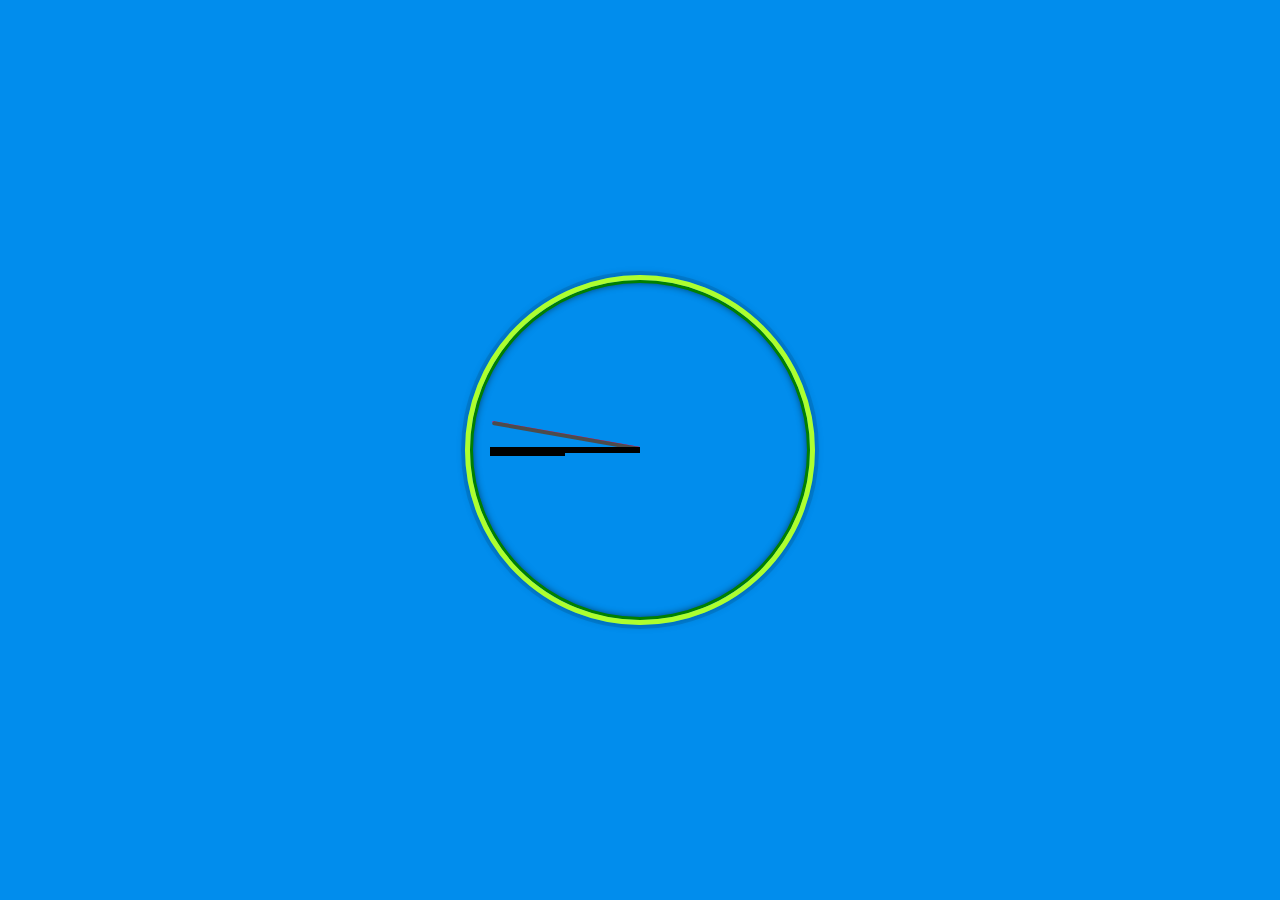
<file: 02 - JS and CSS Clock/index.html>
<!DOCTYPE html>
<html lang="en">

<head>
  <meta charset="UTF-8">
  <title>JS + CSS Clock</title>
</head>

<body>
  <div class="clock">
    <div class="clock-face">
      <div class="hand second-hand"></div>
      <div class="hand minute-hand"></div>
      <div class="hand hour-hand">
        <div class="hand dot"></div>
      </div>
      
    </div>
  </div>
  <style>
    html {
      background: #018DED url(https://images.unsplash.com/photo-1501769214405-5e5ee5125a02?ixlib=rb-1.2.1&ixid=eyJhcHBfaWQiOjEyMDd9&auto=format&fit=crop&w=1898&q=80);
      background-size: cover;
      /* background-position-y: -200px; */
      background-repeat: no-repeat;
      font-family: 'helvetica neue';
      text-align: center;
      font-size: 10px;
      /* width: 100vw; */
    }

    body {
      margin: 0;
      font-size: 2rem;
      display: flex;
      flex: 1;
      min-height: 100vh;
      align-items: center;
    }

    .clock {
      width: 30rem;
      height: 30rem;
      border: 5px solid greenyellow;
      border-radius: 50%;
      margin: 50px auto;
      position: relative;
      padding: 2rem;
      box-shadow:
        0 0 0 4px rgba(0, 0, 0, 0.1),
        inset 0 0 0 3px green,
        inset 0 0 10px black,
        0 0 10px rgba(0, 0, 0, 0.2);
    }

    .clock-face {
      /* position: relative; */
      width: 100%;
      height: 100%;
      transform: translateY(-3px);
      /* transform: translateY(+3px); */
      /* account for the height of the clock hands */
    }

    .hand {
      width: 50%;
      height: 6px;
      background: black;
      position: absolute;
      top: 50%;
      /* border-radius: 6px; */
      transform-origin: 100%;
      transform: rotate(0deg);
      transition-timing-function: cubic-bezier(0, 2.8, 1, 1);
    }

    .second-hand {
      background: #ff0080;
      transform: rotate(10deg);
      height: 2px;
      border-radius: 1px;
    }

    .minute-hand {
      background: #4c4c4c;
      transform: rotate(10deg);
      height: 4px;
      border-radius: 2px;
    }
  </style>
  <script src="app.js"></script>
</body>

</html>
</file>
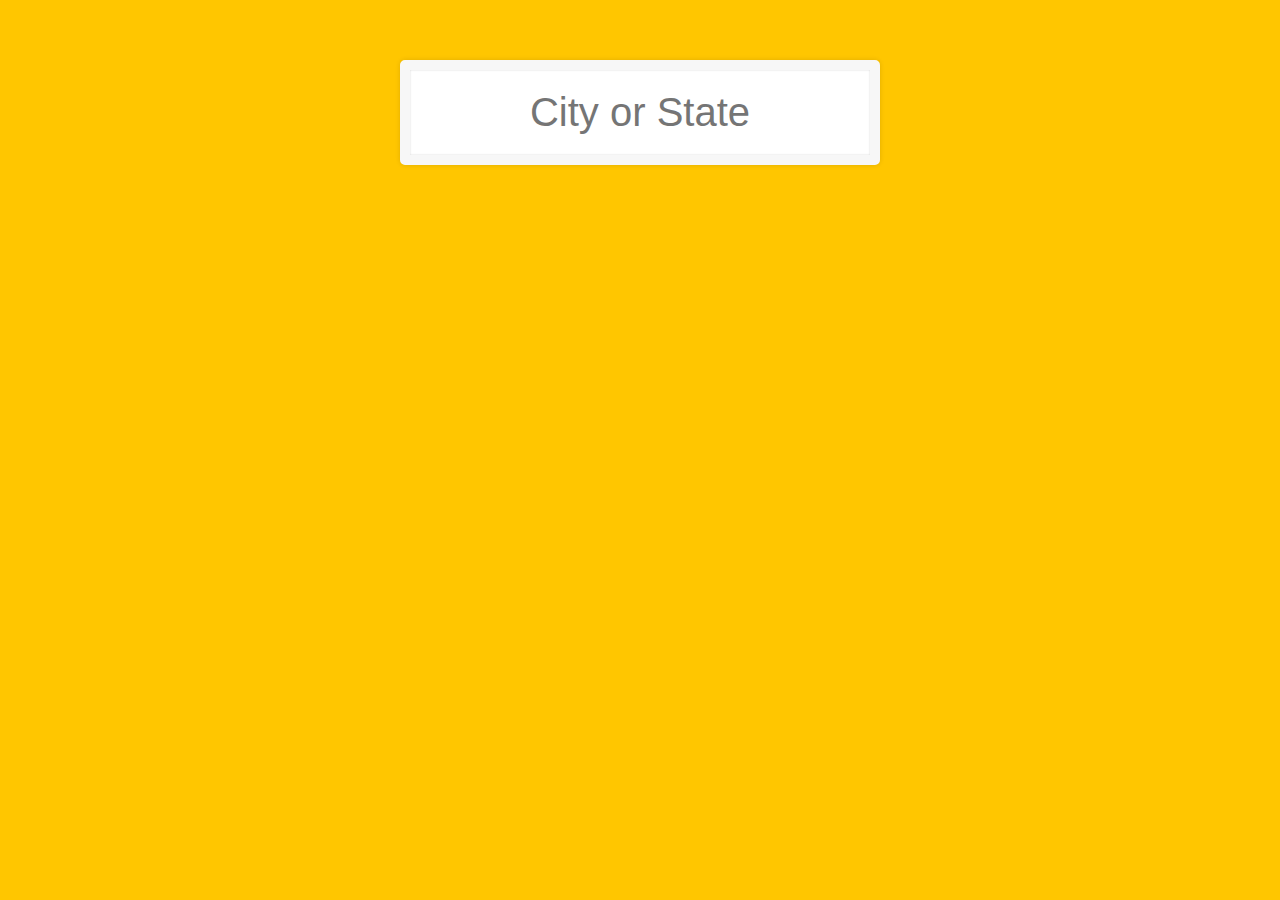
<file: 06 - Type Ahead/index.html>
<!DOCTYPE html>
<html lang="en">
<head>
  <meta charset="UTF-8">
  <title>Type Ahead 👀</title>
  <link rel="stylesheet" href="style.css">
</head>
<body>

  <form class="search-form">
    <input type="text" class="search" placeholder="City or State">
    <ul class="suggestions">
      
    </ul>
  </form>
<script>
const endpoint = 'https://gist.githubusercontent.com/Miserlou/c5cd8364bf9b2420bb29/raw/2bf258763cdddd704f8ffd3ea9a3e81d25e2c6f6/cities.json';

const cities = [];

const prom = fetch(endpoint)
  .then(blob => blob.json())
  .then(data => cities.push(...data));

function findMatches(wordToMatch, cities) {
  return cities.filter(place => {
    const regex = new RegExp(wordToMatch, 'gi');
    return place.city.match(regex) || place.state.match(regex);
  });
};

function numberWithCommas(x) {
  return x.toString().replace(/\B(?=(\d{3})+(?!\d))/g, ',');
}

function displayMatches() {
  const matchArr = findMatches(this.value, cities);
  const html = matchArr.map(place =>{
    const regex = new RegExp(this.value,'gi');
    const cityName = place.city.replace(regex, `
      <span class="hl">${this.value}</span>`);
    const stateName = place.state.replace(regex, `
      <span class="hl">${this.value}</span>`);
      
    return `
    <li>
      <span class="name">${cityName}, ${stateName}</span>
      <span class="population">${numberWithCommas(place.population)}</span>
    </li>
    `;
  }).join('');
  suggestions.innerHTML = html;
  if(searchInput.value ==='') {
    suggestions.innerHTML = `
    <li>Filter for a city</li>
      <li>or a state</li>
    `;
  }
  // console.log(matchArr);
}

const searchInput = document.querySelector('.search');
const suggestions = document.querySelector('.suggestions');

searchInput.addEventListener('DOMContentLoaded', displayMatches);
searchInput.addEventListener('keyup', displayMatches);

</script>
</body>
</html>
</file>
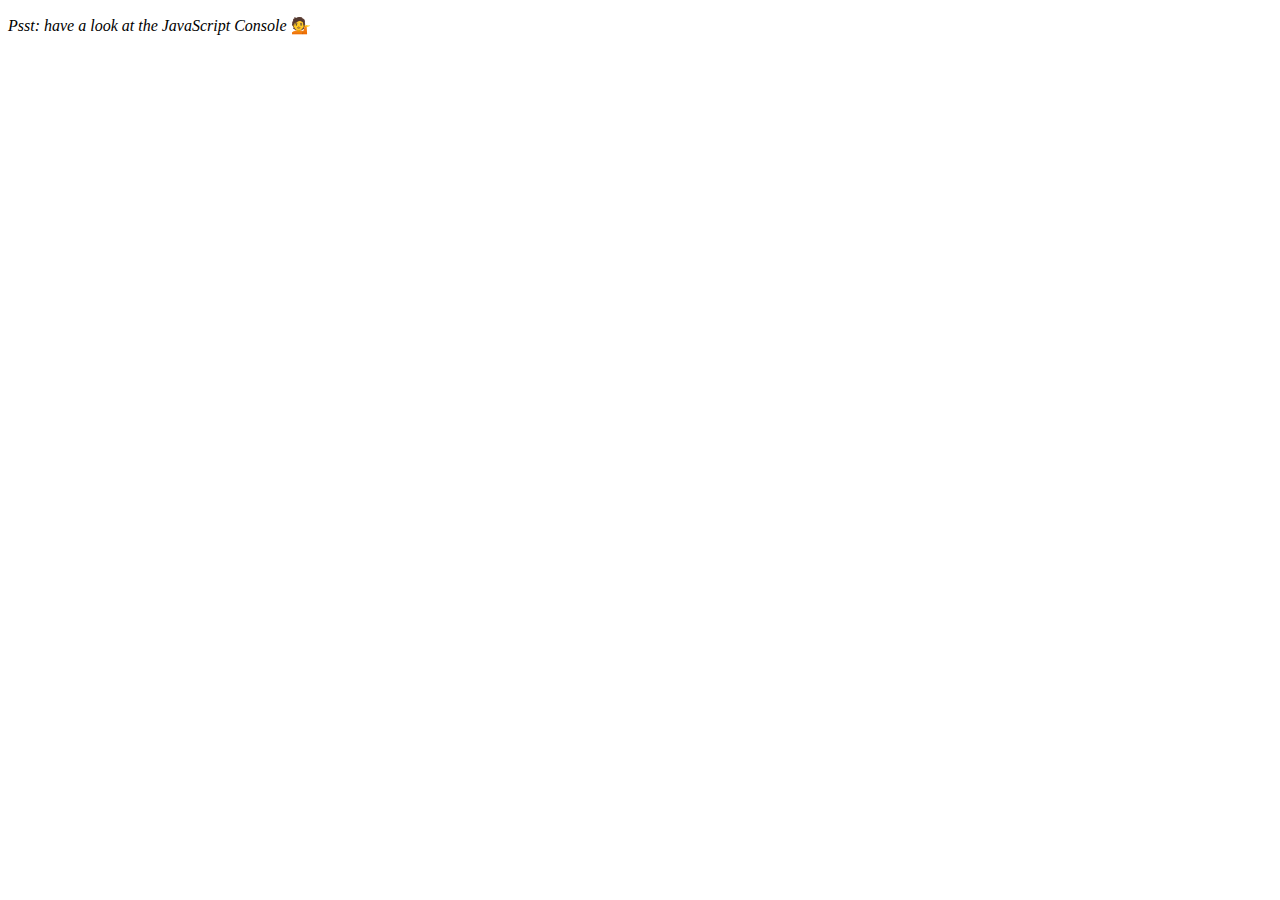
<file: 07 - Array Cardio Day 2/index.html>
<!DOCTYPE html>
<html lang="en">

<head>
  <meta charset="UTF-8">
  <title>Array Cardio 💪💪</title>
</head>

<body>
  <p><em>Psst: have a look at the JavaScript Console</em> 💁</p>
  <script src="app.js"></script>
</body>

</html>
</file>
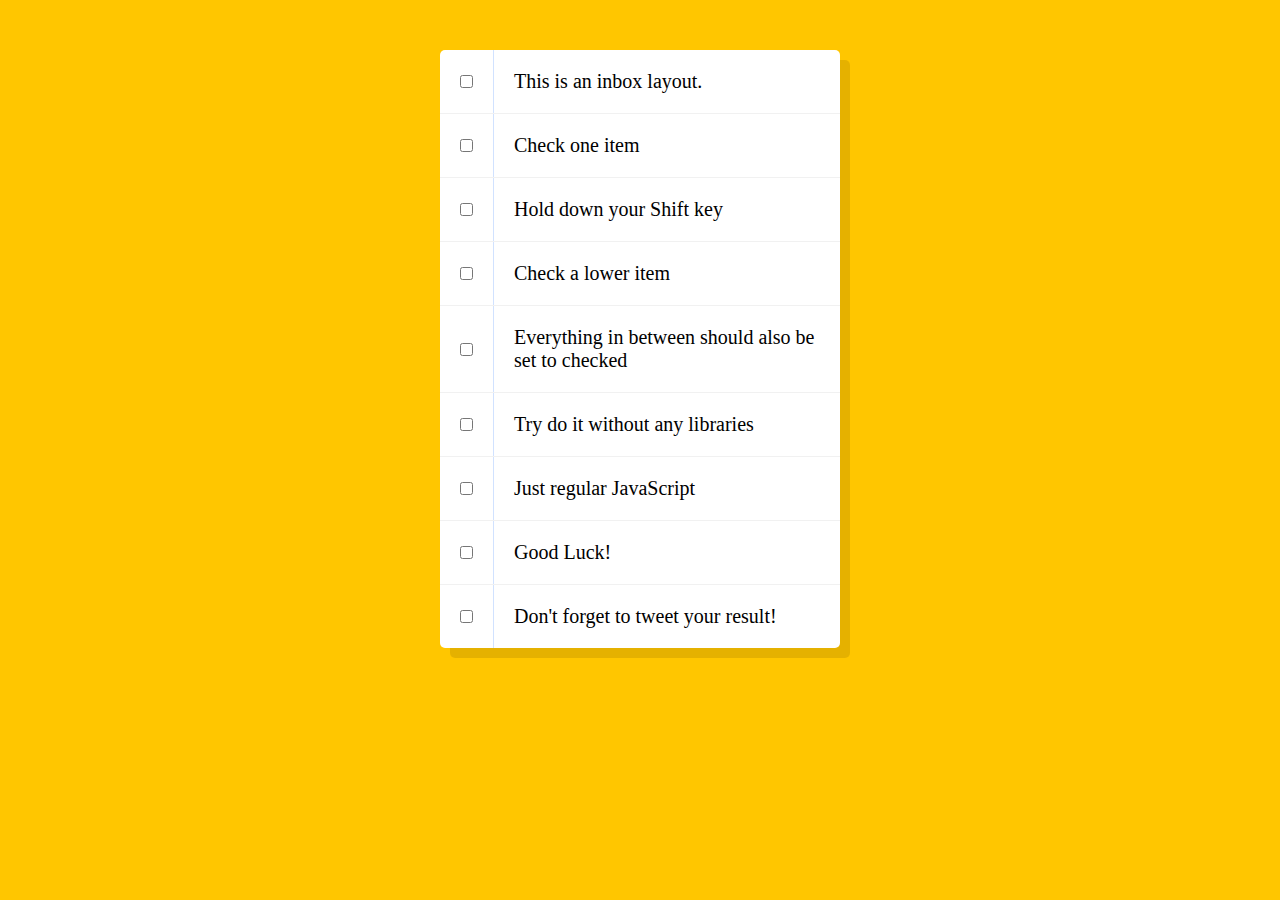
<file: 10 - Hold Shift and Check Checkboxes/index.html>
<!DOCTYPE html>
<html lang="en">
<head>
  <meta charset="UTF-8">
  <title>Hold Shift to Check Multiple Checkboxes</title>
</head>
<body>
  <style>

    html {
      font-family: sans-serif;
      background: #ffc600;
    }

    .inbox {
      max-width: 400px;
      margin: 50px auto;
      background: white;
      border-radius: 5px;
      box-shadow: 10px 10px 0 rgba(0,0,0,0.1);
    }

    .item {
      display: flex;
      align-items: center;
      border-bottom: 1px solid #F1F1F1;
    }

    .item:last-child {
      border-bottom: 0;
    }


    input:checked + p {
      background: #F9F9F9;
      text-decoration: line-through;
    }

    input[type="checkbox"] {
      margin: 20px;
    }

    p {
      margin: 0;
      padding: 20px;
      transition: background 0.2s;
      flex: 1;
      font-family: 'helvetica neue';
      font-size: 20px;
      font-weight: 200;
      border-left: 1px solid #D1E2FF;
    }
  </style>
   <!--
   The following is a common layout you would see in an email client.

   When a user clicks a checkbox, holds Shift, and then clicks another checkbox a few rows down, all the checkboxes in-between those two checkboxes should be checked.

  -->
  <div class="inbox">
    <div class="item">
      <input type="checkbox">
      <p>This is an inbox layout.</p>
    </div>
    <div class="item">
      <input type="checkbox">
      <p>Check one item</p>
    </div>
    <div class="item">
      <input type="checkbox">
      <p>Hold down your Shift key</p>
    </div>
    <div class="item">
      <input type="checkbox">
      <p>Check a lower item</p>
    </div>
    <div class="item">
      <input type="checkbox">
      <p>Everything in between should also be set to checked</p>
    </div>
    <div class="item">
      <input type="checkbox">
      <p>Try do it without any libraries</p>
    </div>
    <div class="item">
      <input type="checkbox">
      <p>Just regular JavaScript</p>
    </div>
    <div class="item">
      <input type="checkbox">
      <p>Good Luck!</p>
    </div>
    <div class="item">
      <input type="checkbox">
      <p>Don't forget to tweet your result!</p>
    </div>
  </div>

<script>
const checkboxes = document.querySelectorAll('.inbox input[type="checkbox"]');

let lastChecked;

function handleCheck(e) {
  // Check if they had the shift key down
  // AND check that they are checking it
  let inBetween = false;
  if (e.shiftKey && this.checked) {
    // go ahead and do what we please
    // loop over every single checkbox
    checkboxes.forEach(checkbox => {
      console.log(checkbox);
      if (checkbox === this || checkbox === lastChecked) {
        inBetween = !inBetween;
        console.log('Starting to check them in between!');
      }
      if (inBetween) {
        checkbox.checked = true;
      }
    });
  }

  lastChecked = this;
}

checkboxes.forEach(checkbox => checkbox.addEventListener('click', handleCheck));
</script>
</body>
</html>
</file>
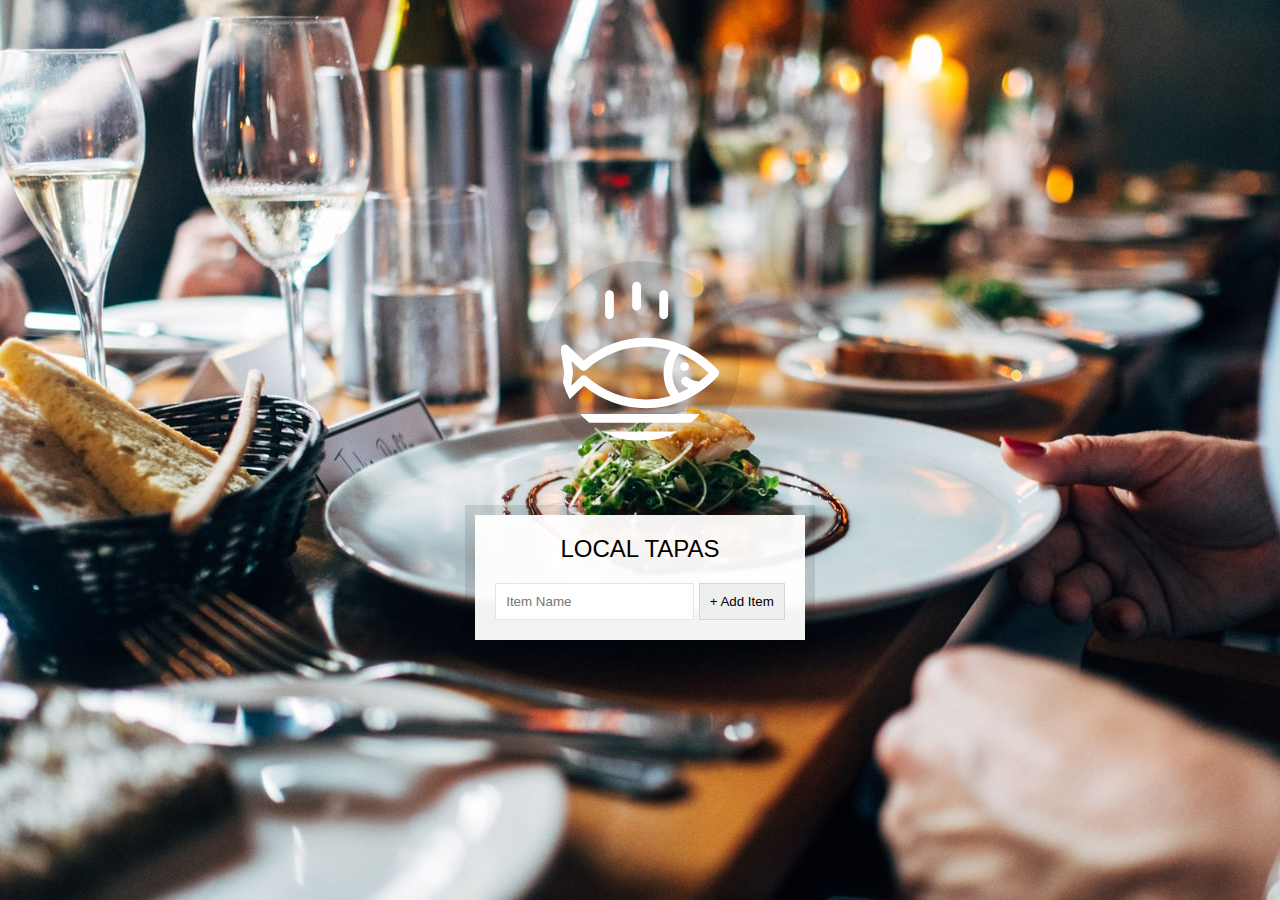
<file: 15 - LocalStorage/index.html>
<!DOCTYPE html>
<html lang="en">
<head>
  <meta charset="UTF-8">
  <title>LocalStorage</title>
  <link rel="stylesheet" href="style.css">
</head>
<body>
  <!--
      Fish SVG Cred:
      https://thenounproject.com/search/?q=fish&i=589236
   -->

   <svg xmlns="http://www.w3.org/2000/svg" xmlns:xlink="http://www.w3.org/1999/xlink" version="1.1" x="0px" y="0px" viewBox="0 0 512 512" enable-background="new 0 0 512 512" xml:space="preserve"><g><path d="M495.9,425.3H16.1c-5.2,0-10.1,2.9-12.5,7.6c-2.4,4.7-2.1,10.3,0.9,14.6l39,56.4c2.6,3.8,7,6.1,11.6,6.1h401.7   c4.6,0,9-2.3,11.6-6.1l39-56.4c3-4.3,3.3-9.9,0.9-14.6C506,428.2,501.1,425.3,495.9,425.3z M449.4,481.8H62.6L43,453.6H469   L449.4,481.8z"/><path d="M158.3,122c7.8,0,14.1-6.3,14.1-14.1V43.4c0-7.8-6.3-14.1-14.1-14.1c-7.8,0-14.1,6.3-14.1,14.1v64.5   C144.2,115.7,150.5,122,158.3,122z"/><path d="M245.1,94.7c7.8,0,14.1-6.3,14.1-14.1V16.1c0-7.8-6.3-14.1-14.1-14.1C237.3,2,231,8.3,231,16.1v64.5   C231,88.4,237.3,94.7,245.1,94.7z"/><path d="M331.9,122c7.8,0,14.1-6.3,14.1-14.1V43.4c0-7.8-6.3-14.1-14.1-14.1s-14.1,6.3-14.1,14.1v64.5   C317.8,115.7,324.1,122,331.9,122z"/><path d="M9.6,385.2c5.3,2.8,11.8,1.9,16.2-2.2l50.6-47.7c56.7,46.5,126.6,71.9,198.3,71.9c0,0,0,0,0,0   c87.5,0,169.7-36.6,231.4-103.2c5-5.4,5-13.8,0-19.2c-61.8-66.5-144-103.2-231.4-103.2c-72,0-142.2,25.6-199,72.5l-50-47.1   c-4.4-4.1-10.9-5-16.2-2.2c-5.3,2.8-8.3,8.7-7.4,14.6l11.6,75L2.2,370.6C1.3,376.5,4.2,382.4,9.6,385.2z M380.9,230.8   c34.9,14.3,67.2,35.7,95.3,63.6c-10.1,10-20.8,19.2-31.9,27.5c-22.4-3.3-29.6-8.8-30.7-9.7c-4-5.7-11.8-7.7-18.1-4.4   c-6.9,3.6-9.5,12.2-5.9,19.1c1.9,3.5,7.3,10.3,22.4,16c-10.1,5.7-20.5,10.7-31.1,15.1C352.4,320.2,352.4,268.6,380.9,230.8z    M36.3,255.6l29.4,27.7c5.3,5,13.6,5.1,19.1,0.3c53.2-47.6,120.7-73.7,190-73.7c26.9,0,53.2,3.9,78.5,11.3   c-29.3,44.6-29.3,102,0,146.6c-25.3,7.4-51.6,11.3-78.5,11.3c-69,0-136.3-26-189.4-73.2c-2.7-2.4-13.4-6.3-19.1,0.3l-30.1,28.3   l5.7-40C42.2,293,36.3,255.6,36.3,255.6z"/><circle cx="398.8" cy="273.8" r="14.1"/></g></svg>

  <div class="wrapper">
    <h2>LOCAL TAPAS</h2>
    <p></p>
    <ul class="plates">
      <li>Loading Tapas...</li>
    </ul>
    <form class="add-items">
      <input type="text" name="item" placeholder="Item Name" required>
      <input type="submit" value="+ Add Item">
    </form>
  </div>

<script>
  const addItems = document.querySelector('.add-items');
  const itemsList = document.querySelector('.plates');
  const items = JSON.parse(localStorage.getItem('items')) || [];

  function addItem(e) {
    e.preventDefault();
    const text = (this.querySelector('[name=item]')).value;
    const item = {
      text,
      done: false
    };

    items.push(item);
    populateList(items, itemsList);
    localStorage.setItem('items', JSON.stringify(items));
    this.reset();
  }

  function populateList(plates = [], platesList) {
    platesList.innerHTML = plates.map((plate, i) => {
      return `
        <li>
          <input type="checkbox" data-index=${i} id="item${i}" ${plate.done ? 'checked' : ''} />
          <label for="item${i}">${plate.text}</label>
        </li>
      `;
    }).join('');
  }

  function toggleDone(e) {
    if (!e.target.matches('input')) return; // skip this unless it's an input
    const el = e.target;
    const index = el.dataset.index;
    items[index].done = !items[index].done;
    localStorage.setItem('items', JSON.stringify(items));
    populateList(items, itemsList);
  }

  addItems.addEventListener('submit', addItem);
  itemsList.addEventListener('click', toggleDone);

  populateList(items, itemsList);

</script>


</body>
</html>
</file>
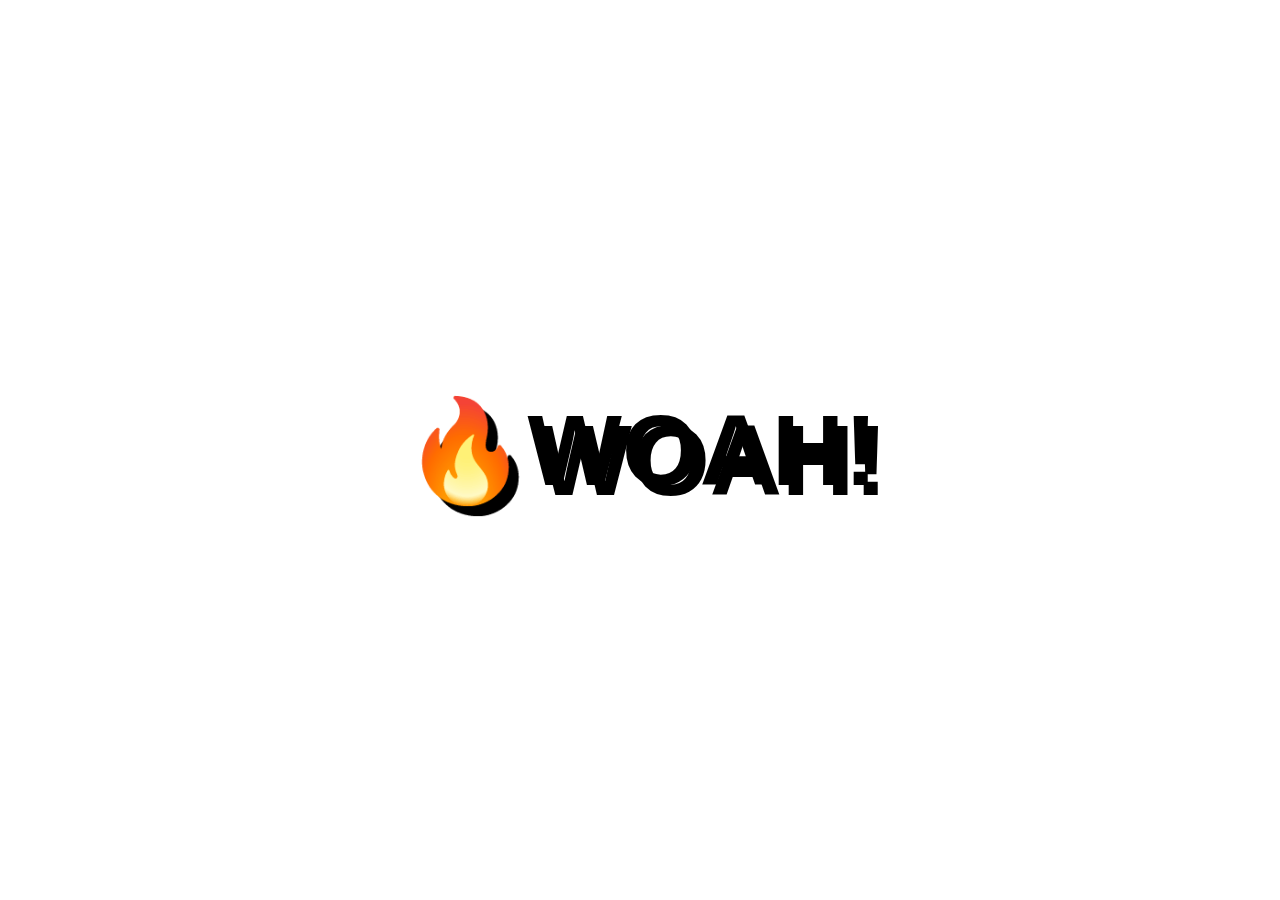
<file: 16 - Mouse Move Shadow/index.html>
<!DOCTYPE html>
<html lang="en">
<head>
  <meta charset="UTF-8">
  <title>Mouse Shadow</title>
</head>
<body>

  <div class="hero">
    <h1 contenteditable>🔥WOAH!</h1>
  </div>

  <style>
  html {
    color: black;
    font-family: sans-serif;
  }

  body {
    margin: 0;
  }

  .hero {
    min-height: 100vh;
    display: flex;
    justify-content: center;
    align-items: center;
    color: black;
  }

  h1 {
    text-shadow: 10px 10px 0 rgba(0,0,0,1);
    font-size: 100px;
  }
  </style>

<script>
  const hero = document.querySelector('.hero');
  const text = hero.querySelector('h1');
  const walk = 500; // 500px

  function shadow(e) {
    const { offsetWidth: width, offsetHeight: height } = hero;
    let { offsetX: x, offsetY: y } = e;

    if (this !== e.target) {
      x = x + e.target.offsetLeft;
      y = y + e.target.offsetTop;
    }

    const xWalk = Math.round((x / width * walk) - (walk / 2));
    const yWalk = Math.round((y / height * walk) - (walk / 2));

    text.style.textShadow = `
      ${xWalk}px ${yWalk}px 0 rgba(255,0,255,0.7),
      ${xWalk * -1}px ${yWalk}px 0 rgba(0,255,255,0.7),
      ${yWalk}px ${xWalk * -1}px 0 rgba(0,255,0,0.7),
      ${yWalk * -1}px ${xWalk}px 0 rgba(0,0,255,0.7)
    `;

  }

  hero.addEventListener('mousemove', shadow);
</script>
</body>
</html>
</file>
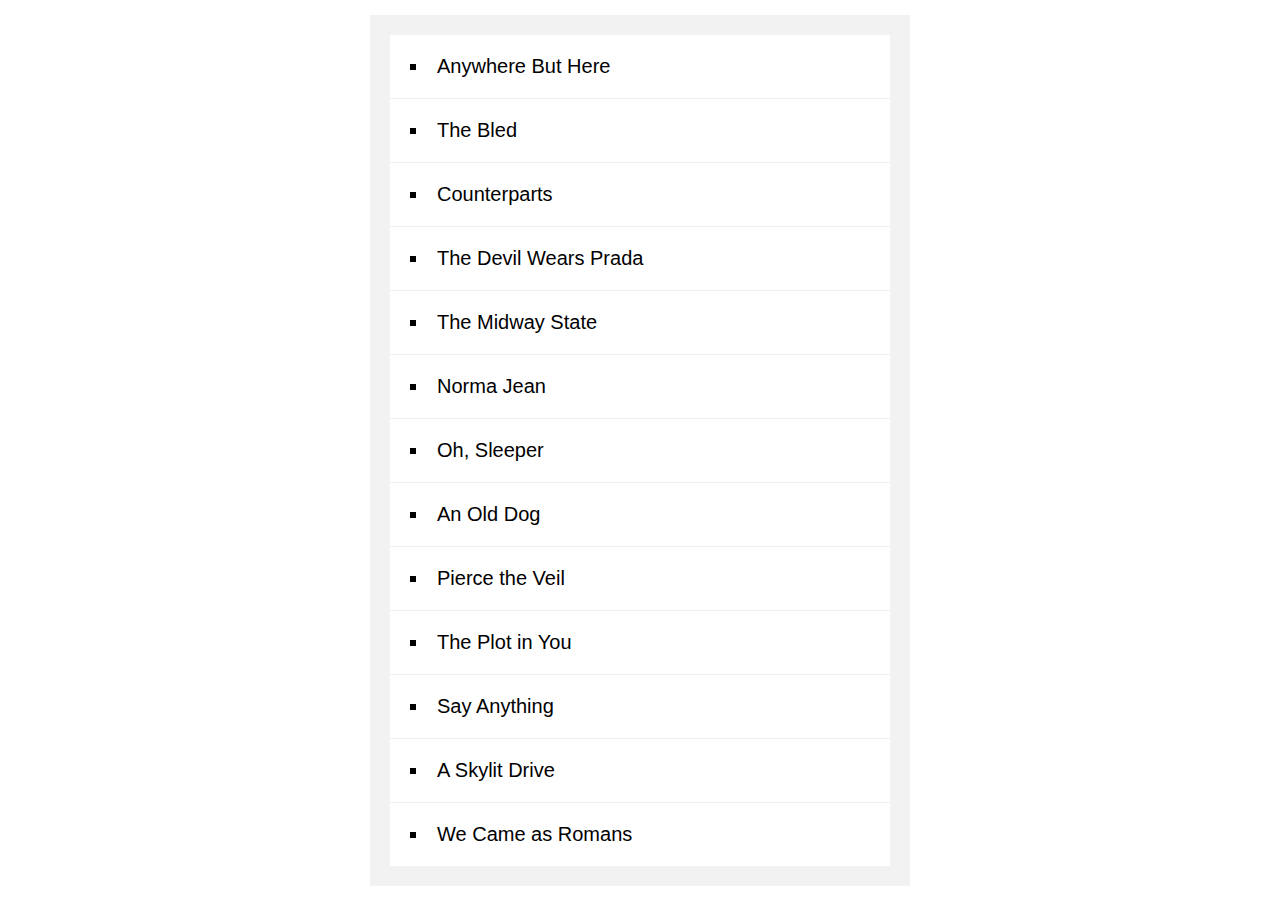
<file: 17 - Sort Without Articles/index.html>
<!DOCTYPE html>
<html lang="en">
<head>
  <meta charset="UTF-8">
  <title>Sort Without Articles</title>
</head>
<body>

  <style>
    body {
      margin: 0;
      font-family: sans-serif;
      background: url("https://source.unsplash.com/nDqA4d5NL0k/2000x2000");
      background-size: cover;
      display: flex;
      align-items: center;
      min-height: 100vh;
    }

    #bands {
      list-style: inside square;
      font-size: 20px;
      background: white;
      width: 500px;
      margin: auto;
      padding: 0;
      box-shadow: 0 0 0 20px rgba(0, 0, 0, 0.05);
    }
    
    #bands li {
      border-bottom: 1px solid #efefef;
      padding: 20px;
    }
    
    #bands li:last-child {
      border-bottom: 0;
    }

    a {
      color: #ffc600;
      text-decoration: none;
    }

  </style>

  <ul id="bands"></ul>

<script>
const bands = ['The Plot in You', 'The Devil Wears Prada', 'Pierce the Veil', 'Norma Jean', 'The Bled', 'Say Anything', 'The Midway State', 'We Came as Romans', 'Counterparts', 'Oh, Sleeper', 'A Skylit Drive', 'Anywhere But Here', 'An Old Dog'];

function strip(bandName) {
  return bandName.replace(/^(a |the |an )/i, '').trim();
}

const sortedBands = bands.sort((a, b) => strip(a) > strip(b) ? 1 : -1);

document.querySelector('#bands').innerHTML =
  sortedBands
    .map(band => `<li>${band}</li>`)
    .join('');

console.log(sortedBands);

</script>

</body>
</html>
</file>
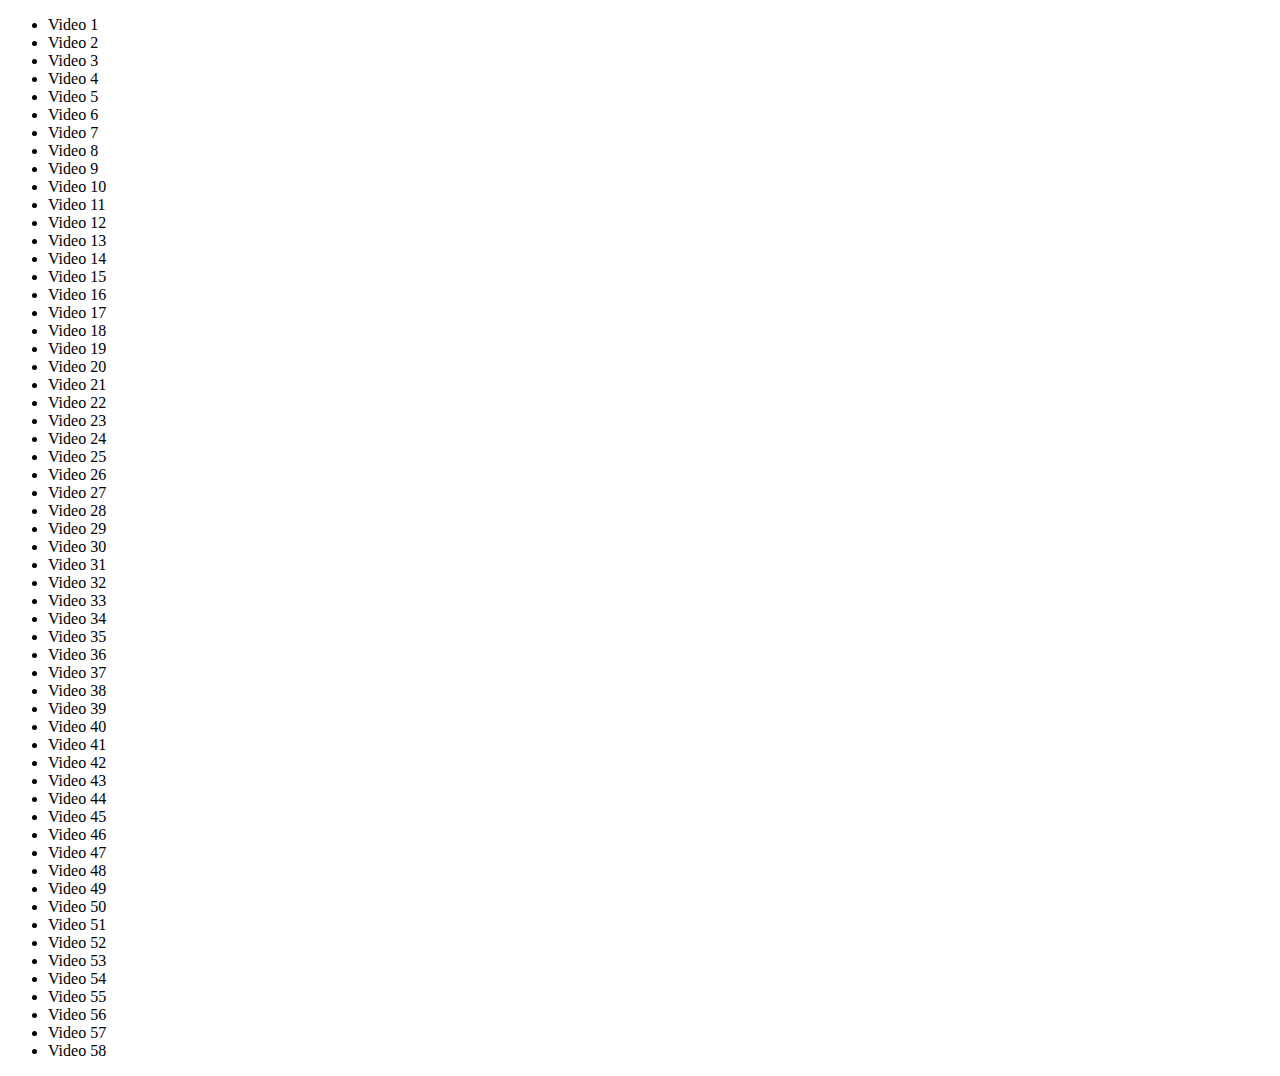
<file: 18 - Adding Up Times with Reduce/index.html>
<!DOCTYPE html>
<html lang="en">

<head>
  <meta charset="UTF-8">
  <title>Videos</title>
</head>

<body>
  <ul class="videos">
    <li data-time="5:43"> Video 1 </li>
    <li data-time="2:33"> Video 2 </li>
    <li data-time="3:45"> Video 3 </li>
    <li data-time="0:47"> Video 4 </li>
    <li data-time="5:21"> Video 5 </li>
    <li data-time="6:56"> Video 6 </li>
    <li data-time="3:46"> Video 7 </li>
    <li data-time="5:25"> Video 8 </li>
    <li data-time="3:14"> Video 9 </li>
    <li data-time="3:31"> Video 10 </li>
    <li data-time="5:59"> Video 11 </li>
    <li data-time="3:07"> Video 12 </li>
    <li data-time="11:29"> Video 13 </li>
    <li data-time="8:57"> Video 14 </li>
    <li data-time="5:49"> Video 15 </li>
    <li data-time="5:52"> Video 16 </li>
    <li data-time="5:50"> Video 17 </li>
    <li data-time="9:13"> Video 18 </li>
    <li data-time="11:51"> Video 19 </li>
    <li data-time="7:58"> Video 20 </li>
    <li data-time="4:40"> Video 21 </li>
    <li data-time="4:45"> Video 22 </li>
    <li data-time="6:46"> Video 23 </li>
    <li data-time="7:24"> Video 24 </li>
    <li data-time="7:12"> Video 25 </li>
    <li data-time="5:23"> Video 26 </li>
    <li data-time="3:34"> Video 27 </li>
    <li data-time="8:22"> Video 28 </li>
    <li data-time="5:17"> Video 29 </li>
    <li data-time="3:10"> Video 30 </li>
    <li data-time="4:43"> Video 31 </li>
    <li data-time="19:43"> Video 32 </li>
    <li data-time="0:47"> Video 33 </li>
    <li data-time="0:47"> Video 34 </li>
    <li data-time="3:14"> Video 35 </li>
    <li data-time="3:59"> Video 36 </li>
    <li data-time="2:43"> Video 37 </li>
    <li data-time="4:17"> Video 38 </li>
    <li data-time="6:56"> Video 39 </li>
    <li data-time="3:05"> Video 40 </li>
    <li data-time="2:06"> Video 41 </li>
    <li data-time="1:59"> Video 42 </li>
    <li data-time="1:49"> Video 43 </li>
    <li data-time="3:36"> Video 44 </li>
    <li data-time="7:10"> Video 45 </li>
    <li data-time="3:44"> Video 46 </li>
    <li data-time="3:44"> Video 47 </li>
    <li data-time="4:36"> Video 48 </li>
    <li data-time="3:16"> Video 49 </li>
    <li data-time="1:10"> Video 50 </li>
    <li data-time="6:10"> Video 51 </li>
    <li data-time="2:14"> Video 52 </li>
    <li data-time="3:44"> Video 53 </li>
    <li data-time="5:05"> Video 54 </li>
    <li data-time="6:03"> Video 55 </li>
    <li data-time="12:39"> Video 56 </li>
    <li data-time="1:56"> Video 57 </li>
    <li data-time="4:04"> Video 58 </li>
  </ul>
  <script>

    const timeNodes = Array.from(document.querySelectorAll('[data-time]'));
    // console.log(timeNodes);
    const seconds = timeNodes
      .map(node => node.dataset.time)
      .map(timeCode => {
        const [mins, secs] = timeCode.split(':').map(parseFloat);
        return (mins * 60) + secs;
        console.table(mins, secs)
      })
      .reduce((total, vidSeconds) => total + vidSeconds);
    console.log(seconds);

    let secondsLeft = seconds;
    const hours = Math.floor(secondsLeft / 3600);
    secondsLeft = secondsLeft % 3600;
    const minutes = Math.floor(secondsLeft / 60);
    secondsLeft = secondsLeft % 60;


    console.log(hours);
    console.log(minutes);
    console.log(secondsLeft);


  </script>
</body>

</html>
</file>
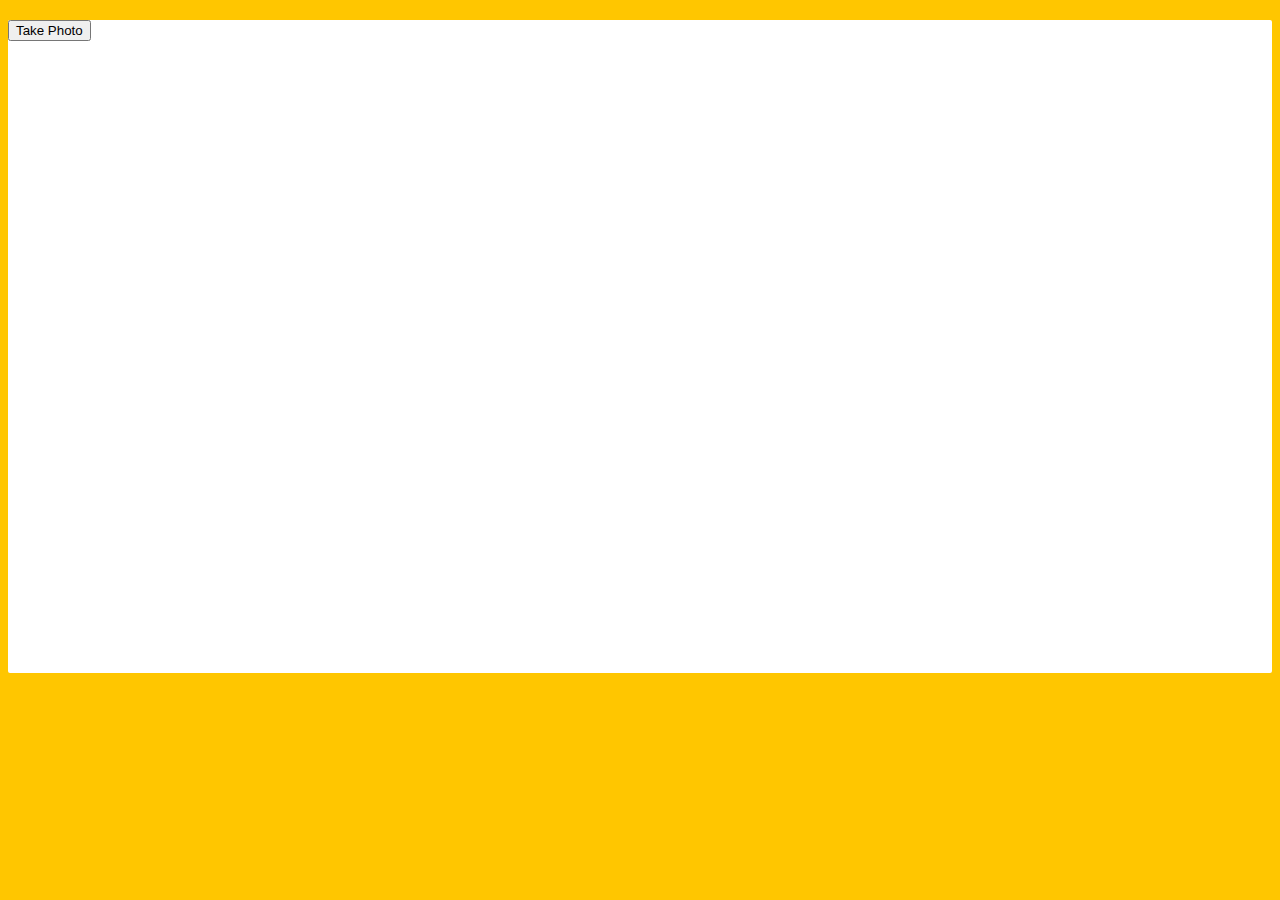
<file: 19 - Webcam Fun/index.html>
<!DOCTYPE html>
<html lang="en">
<head>
  <meta charset="UTF-8">
  <title>Get User Media Code Along!</title>
  <link rel="stylesheet" href="style.css">
</head>
<body>

  <div class="photobooth">
    <div class="controls">
      <button onClick="takePhoto()">Take Photo</button>
<!--       <div class="rgb">
        <label for="rmin">Red Min:</label>
        <input type="range" min=0 max=255 name="rmin">
        <label for="rmax">Red Max:</label>
        <input type="range" min=0 max=255 name="rmax">

        <br>

        <label for="gmin">Green Min:</label>
        <input type="range" min=0 max=255 name="gmin">
        <label for="gmax">Green Max:</label>
        <input type="range" min=0 max=255 name="gmax">

        <br>

        <label for="bmin">Blue Min:</label>
        <input type="range" min=0 max=255 name="bmin">
        <label for="bmax">Blue Max:</label>
        <input type="range" min=0 max=255 name="bmax">
      </div> -->
    </div>

    <canvas class="photo"></canvas>
    <video class="player"></video>
    <div class="strip"></div>
  </div>

  <audio class="snap" src="./snap.mp3" hidden></audio>

  <script src="scripts.js"></script>

</body>
</html>
</file>
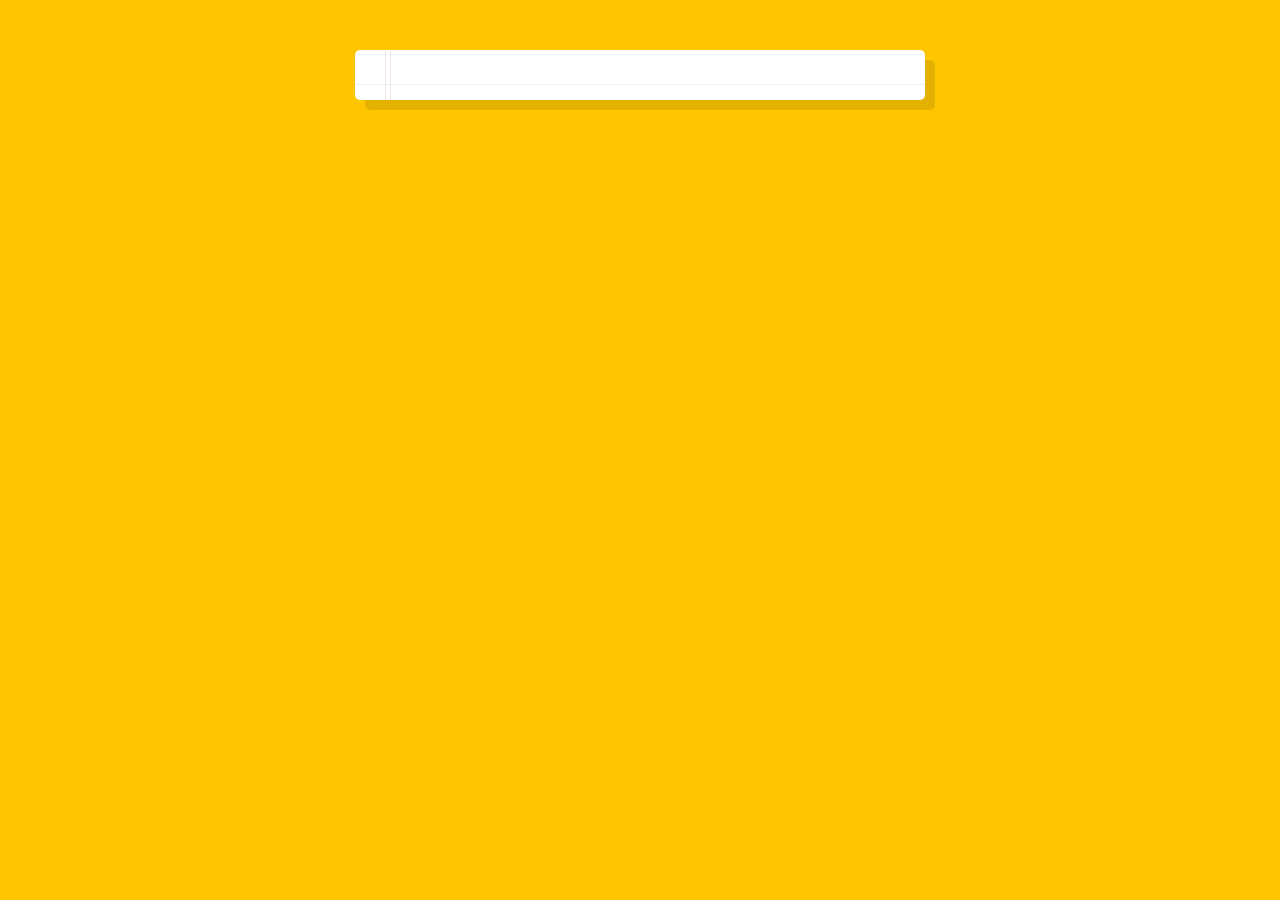
<file: 20 - Speech Detection/index.html>
<!DOCTYPE html>
<html lang="en">
<head>
  <meta charset="UTF-8">
  <title>Speech Detection</title>
</head>
<body>

  <div class="words" contenteditable>
  </div>

<script>
  window.SpeechRecognition = window.SpeechRecognition || window.webkitSpeechRecognition;

  const recognition = new SpeechRecognition();
  recognition.interimResults = true;
  recognition.lang = 'en-US';
  
  let p = document.createElement('p');
  const words = document.querySelector('.words');
  words.appendChild(p);

  recognition.addEventListener('result', e => {
    const transcript = Array.from(e.results)
      .map(result => result[0])
      .map(result => result.transcript)
      .join('');

      const poopScript = transcript.replace(/poop|poo|shit|dump/gi, '💩');
      p.textContent = poopScript;

      if (e.results[0].isFinal) {
        p = document.createElement('p');
        words.appendChild(p);
      }
  });

  recognition.addEventListener('end', recognition.start);

  recognition.start();

</script>


  <style>
    html {
      font-size: 10px;
    }

    body {
      background: #ffc600;
      font-family: 'helvetica neue';
      font-weight: 200;
      font-size: 20px;
    }

    .words {
      max-width: 500px;
      margin: 50px auto;
      background: white;
      border-radius: 5px;
      box-shadow: 10px 10px 0 rgba(0,0,0,0.1);
      padding: 1rem 2rem 1rem 5rem;
      background: -webkit-gradient(linear, 0 0, 0 100%, from(#d9eaf3), color-stop(4%, #fff)) 0 4px;
      background-size: 100% 3rem;
      position: relative;
      line-height: 3rem;
    }
    
    p {
      margin: 0 0 3rem;
    }

    .words:before {
      content: '';
      position: absolute;
      width: 4px;
      top: 0;
      left: 30px;
      bottom: 0;
      border: 1px solid;
      border-color: transparent #efe4e4;
    }
  </style>

</body>
</html>
</file>
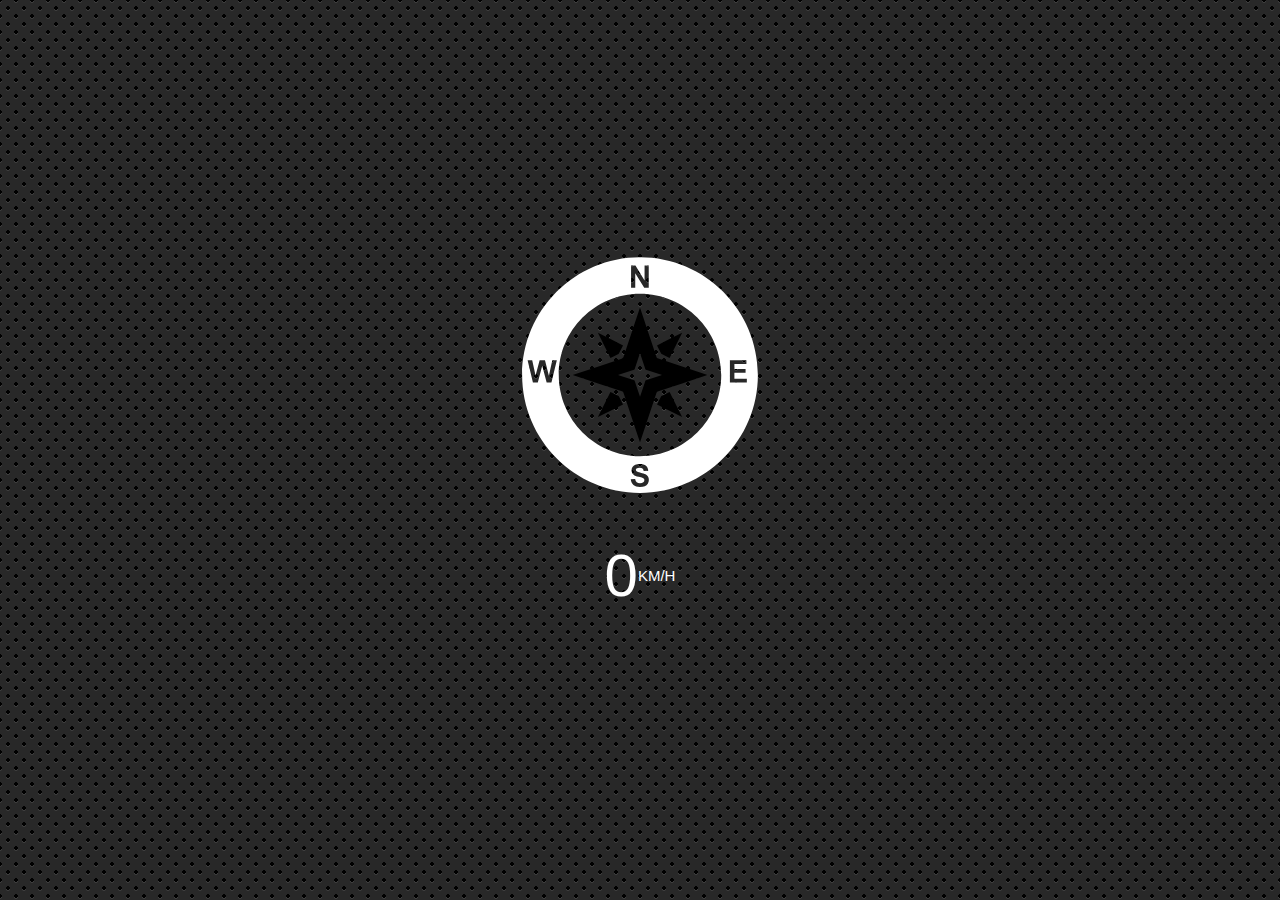
<file: 21 - Geolocation/index.html>
<!DOCTYPE html>
<html lang="en">
<head>
  <meta charset="UTF-8">
  <title>Document</title>
  <meta name="viewport" content="width=device-width">
</head>
<body>
  <svg class="arrow" xmlns="http://www.w3.org/2000/svg" xmlns:xlink="http://www.w3.org/1999/xlink" version="1.1" x="0px" y="0px" viewBox="0 0 64 64" enable-background="new 0 0 64 64" xml:space="preserve"><g><path fill="#ffffff" d="M32,1.824C15.361,1.824,1.825,15.361,1.825,32c0,16.639,13.537,30.176,30.175,30.176   S62.175,48.639,62.175,32C62.175,15.361,48.639,1.824,32,1.824z M29.715,3.988h1.12l2.333,3.807V3.988h1.069v5.701h-1.155   l-2.298-3.718v3.718h-1.069V3.988z M9.323,33.917H8.102l-1.136-4.262l-1.132,4.262H4.587l-1.361-5.701h1.178l0.859,3.916   l1.042-3.916h1.369l0.999,3.982l0.875-3.982h1.159L9.323,33.917z M33.995,59.828c-0.181,0.285-0.438,0.497-0.77,0.636   c-0.332,0.139-0.745,0.208-1.241,0.208c-0.721,0-1.274-0.167-1.661-0.5c-0.386-0.333-0.617-0.819-0.692-1.456l1.12-0.109   c0.067,0.376,0.204,0.652,0.41,0.828c0.206,0.176,0.484,0.264,0.834,0.264c0.371,0,0.65-0.078,0.838-0.235   c0.188-0.157,0.282-0.34,0.282-0.55c0-0.135-0.04-0.25-0.119-0.344c-0.079-0.095-0.217-0.177-0.414-0.247   c-0.135-0.047-0.442-0.13-0.922-0.249c-0.617-0.153-1.05-0.341-1.299-0.564c-0.35-0.314-0.525-0.696-0.525-1.147   c0-0.29,0.082-0.562,0.247-0.815c0.165-0.253,0.402-0.445,0.712-0.577c0.31-0.132,0.684-0.198,1.122-0.198   c0.716,0,1.254,0.157,1.616,0.471c0.362,0.314,0.552,0.733,0.57,1.256l-1.151,0.051c-0.049-0.293-0.155-0.504-0.317-0.632   c-0.162-0.128-0.405-0.193-0.729-0.193c-0.334,0-0.596,0.069-0.786,0.206c-0.122,0.088-0.183,0.206-0.183,0.354   c0,0.135,0.057,0.25,0.171,0.346c0.145,0.122,0.498,0.249,1.058,0.381c0.56,0.132,0.974,0.269,1.243,0.41   c0.268,0.141,0.478,0.334,0.63,0.58c0.152,0.245,0.227,0.548,0.227,0.908C34.267,59.237,34.176,59.543,33.995,59.828z M32,52.795   c-11.466,0-20.795-9.329-20.795-20.795c0-11.466,9.329-20.795,20.795-20.795S52.795,20.534,52.795,32   C52.795,43.466,43.466,52.795,32,52.795z M55.014,33.917v-5.701h4.227v0.965h-3.076v1.264h2.862v0.96h-2.862v1.552h3.185v0.961   H55.014z"/><g><path fill="#000000" d="M48.904,31.863c-4.074-1.358-8.148-2.717-12.226-4.066c-0.265-0.087-0.399-0.223-0.486-0.486    c-1.349-4.077-2.708-8.151-4.066-12.226c-0.029-0.087-0.074-0.169-0.132-0.3c-0.054,0.152-0.09,0.245-0.122,0.34    c-1.352,4.053-2.707,8.104-4.048,12.161c-0.096,0.292-0.246,0.428-0.532,0.522c-4.056,1.342-8.108,2.696-12.16,4.049    c-0.097,0.032-0.189,0.074-0.344,0.137c0.172,0.06,0.267,0.093,0.362,0.125c4.074,1.358,8.148,2.717,12.224,4.072    c0.204,0.068,0.337,0.158,0.412,0.386c1.243,3.757,2.498,7.511,3.75,11.265c0.144,0.432,0.291,0.862,0.463,1.373    c0.068-0.185,0.108-0.285,0.142-0.386c1.349-4.042,2.701-8.083,4.04-12.128c0.094-0.284,0.231-0.438,0.523-0.534    c4.056-1.341,8.108-2.696,12.161-4.048c0.099-0.033,0.195-0.076,0.347-0.137C49.067,31.925,48.987,31.891,48.904,31.863z     M37.475,32.038c-1.316,0.439-2.631,0.879-3.947,1.314c-0.095,0.031-0.139,0.081-0.17,0.173c-0.434,1.313-0.873,2.625-1.311,3.937    c-0.012,0.033-0.024,0.066-0.046,0.126c-0.056-0.166-0.104-0.306-0.15-0.446c-0.407-1.219-0.814-2.437-1.218-3.657    c-0.025-0.074-0.068-0.104-0.134-0.125c-1.323-0.44-2.646-0.881-3.968-1.322c-0.031-0.01-0.062-0.022-0.118-0.041    c0.05-0.02,0.081-0.034,0.112-0.045c1.315-0.439,2.631-0.879,3.947-1.314c0.093-0.03,0.142-0.075,0.173-0.17    c0.435-1.316,0.875-2.632,1.314-3.947c0.01-0.031,0.022-0.062,0.039-0.11c0.019,0.042,0.033,0.069,0.043,0.097    c0.441,1.323,0.882,2.645,1.321,3.969c0.028,0.085,0.072,0.129,0.158,0.158c1.324,0.438,2.646,0.879,3.969,1.32    c0.027,0.009,0.053,0.02,0.1,0.038C37.538,32.013,37.507,32.027,37.475,32.038z"/><path fill="#000000" d="M24.436,27.633c-1.069-2.137-2.119-4.237-3.216-6.43c2.189,1.094,4.292,2.145,6.433,3.216    c-0.359,0.713-0.706,1.404-1.057,2.091c-0.023,0.045-0.078,0.082-0.127,0.106C25.807,26.949,25.143,27.28,24.436,27.633z"/><path fill="#000000" d="M39.573,27.632c-0.696-0.348-1.351-0.673-2.002-1.005c-0.076-0.038-0.155-0.104-0.193-0.177    c-0.338-0.661-0.666-1.326-1.019-2.033c2.121-1.061,4.228-2.115,6.43-3.217C41.69,23.399,40.635,25.509,39.573,27.632z"/><path fill="#000000" d="M24.436,36.339c0.712,0.357,1.394,0.698,2.074,1.043c0.046,0.024,0.088,0.073,0.113,0.121    c0.339,0.671,0.674,1.345,1.028,2.051c-2.126,1.063-4.232,2.117-6.43,3.216C22.317,40.577,23.37,38.472,24.436,36.339z"/><path fill="#000000" d="M36.358,39.555c0.354-0.707,0.688-1.38,1.028-2.05c0.028-0.056,0.084-0.111,0.14-0.139    c0.67-0.339,1.343-0.674,2.047-1.026c1.066,2.131,2.118,4.235,3.215,6.43C40.601,41.676,38.503,40.628,36.358,39.555z"/></g></g></svg>


  <h1 class="speed">
    <span class="speed-value">0</span>
    <span class="units">KM/H</span>
  </h1>

  <style>
    html {
      font-size: 100px;
    }
    
    body {
      margin: 0;
      font-family: sans-serif;
      min-height: 100vh;
      display: flex;
      justify-content: center;
      align-items: center;
      flex-direction: column;
      background:
        radial-gradient(black 15%, transparent 16%) 0 0,
        radial-gradient(black 15%, transparent 16%) 8px 8px,
        radial-gradient(rgba(255,255,255,.1) 15%, transparent 20%) 0 1px,
        radial-gradient(rgba(255,255,255,.1) 15%, transparent 20%) 8px 9px;
      background-color: #282828;
      background-size: 16px 16px;
      background-attachment: fixed;
    }

    .arrow {
      width: 250px;
      overflow: hidden;
      transition: all 0.2s;
      transform: rotate(0deg);
      display: inline-block;
    }

    h1 {
      color: white;
      font-weight: 100;
      font-size: 60px;
      display: flex;
      align-items: center;
    }

    .units {
      font-size: 15px;
    }
    /*Compass: https://thenounproject.com/search/?q=compass&i=592352*/
  </style>
  <script>
    const arrow = document.querySelector('.arrow');
    const speed = document.querySelector('.speed-value');

    navigator.geolocation.watchPosition((data) => {
      console.log(data);
      speed.textContent = data.coords.speed;
      arrow.style.transform = `rotate(${data.coords.heading}deg)`;
    }, (err) => {
      console.error(err);
    });
  </script>
</body>
</html>
</file>
<file: 06 - Type Ahead/style.css>
html {
  box-sizing: border-box;
  background: #ffc600;
  font-family: 'helvetica neue';
  font-size: 20px;
  font-weight: 200;
}

*, *:before, *:after {
  box-sizing: inherit;
}

input {
  width: 100%;
  padding: 20px;
}

.search-form {
  max-width: 400px;
  margin: 50px auto;
}

input.search {
  margin: 0;
  text-align: center;
  outline: 0;
  border: 10px solid #F7F7F7;
  width: 120%;
  left: -10%;
  position: relative;
  top: 10px;
  z-index: 2;
  border-radius: 5px;
  font-size: 40px;
  box-shadow: 0 0 5px rgba(0, 0, 0, 0.12), inset 0 0 2px rgba(0, 0, 0, 0.19);
}

.suggestions {
  margin: 0;
  padding: 0;
  position: relative;
  /*perspective: 20px;*/
}

.suggestions li {
  background: white;
  list-style: none;
  border-bottom: 1px solid #D8D8D8;
  box-shadow: 0 0 10px rgba(0, 0, 0, 0.14);
  margin: 0;
  padding: 20px;
  transition: background 0.2s;
  display: flex;
  justify-content: space-between;
  text-transform: capitalize;
}

.suggestions li:nth-child(even) {
  transform: perspective(100px) rotateX(3deg) translateY(2px) scale(1.001);
  background: linear-gradient(to bottom,  #ffffff 0%,#EFEFEF 100%);
}

.suggestions li:nth-child(odd) {
  transform: perspective(100px) rotateX(-3deg) translateY(3px);
  background: linear-gradient(to top,  #ffffff 0%,#EFEFEF 100%);
}

span.population {
  font-size: 15px;
}

.hl {
  background: #ffc600;
}
</file>
<file: 15 - LocalStorage/style.css>
html {
  box-sizing: border-box;
  background: url("oh-la-la.jpeg") center no-repeat;
  background-size: cover;
  min-height: 100vh;
  display: flex;
  justify-content: center;
  align-items: center;
  text-align: center;
  font-family: Futura, "Trebuchet MS", Arial, sans-serif;
}

*,
*:before,
*:after {
  box-sizing: inherit;
}

svg {
  fill: white;
  background: rgba(0, 0, 0, 0.1);
  padding: 20px;
  border-radius: 50%;
  width: 200px;
  margin-bottom: 50px;
}

.wrapper {
  padding: 20px;
  max-width: 350px;
  background: rgba(255, 255, 255, 0.95);
  box-shadow: 0 0 0 10px rgba(0, 0, 0, 0.1);
}

h2 {
  text-align: center;
  margin: 0;
  font-weight: 200;
}

.plates {
  margin: 0;
  padding: 0;
  text-align: left;
  list-style: none;
}

.plates li {
  border-bottom: 1px solid rgba(0, 0, 0, 0.2);
  padding: 10px 0;
  font-weight: 100;
  display: flex;
}

.plates label {
  flex: 1;
  cursor: pointer;
}

.plates input {
  display: none;
}

.plates input + label:before {
  content: "⬜️";
  margin-right: 10px;
}

.plates input:checked + label:before {
  content: "🌮";
}

.add-items {
  margin-top: 20px;
}

.add-items input {
  padding: 10px;
  outline: 0;
  border: 1px solid rgba(0, 0, 0, 0.1);
}
</file>
<file: 19 - Webcam Fun/style.css>
html {
  box-sizing: border-box;
}

*, *:before, *:after {
  box-sizing: inherit;
}

html {
  font-size: 10px;
  background: #ffc600;
}

.photobooth {
  background: white;
  max-width: 150rem;
  margin: 2rem auto;
  border-radius: 2px;
}

/*clearfix*/
.photobooth:after {
  content: '';
  display: block;
  clear: both;
}

.photo {
  width: 100%;
  float: left;
}

.player {
  position: absolute;
  top: 20px;
  right: 20px;
  width:200px;
}

/*
  Strip!
*/

.strip {
  padding: 2rem;
}

.strip img {
  width: 100px;
  overflow-x: scroll;
  padding: 0.8rem 0.8rem 2.5rem 0.8rem;
  box-shadow: 0 0 3px rgba(0,0,0,0.2);
  background: white;
}

.strip a:nth-child(5n+1) img { transform: rotate(10deg); }
.strip a:nth-child(5n+2) img { transform: rotate(-2deg); }
.strip a:nth-child(5n+3) img { transform: rotate(8deg); }
.strip a:nth-child(5n+4) img { transform: rotate(-11deg); }
.strip a:nth-child(5n+5) img { transform: rotate(12deg); }
</file>
